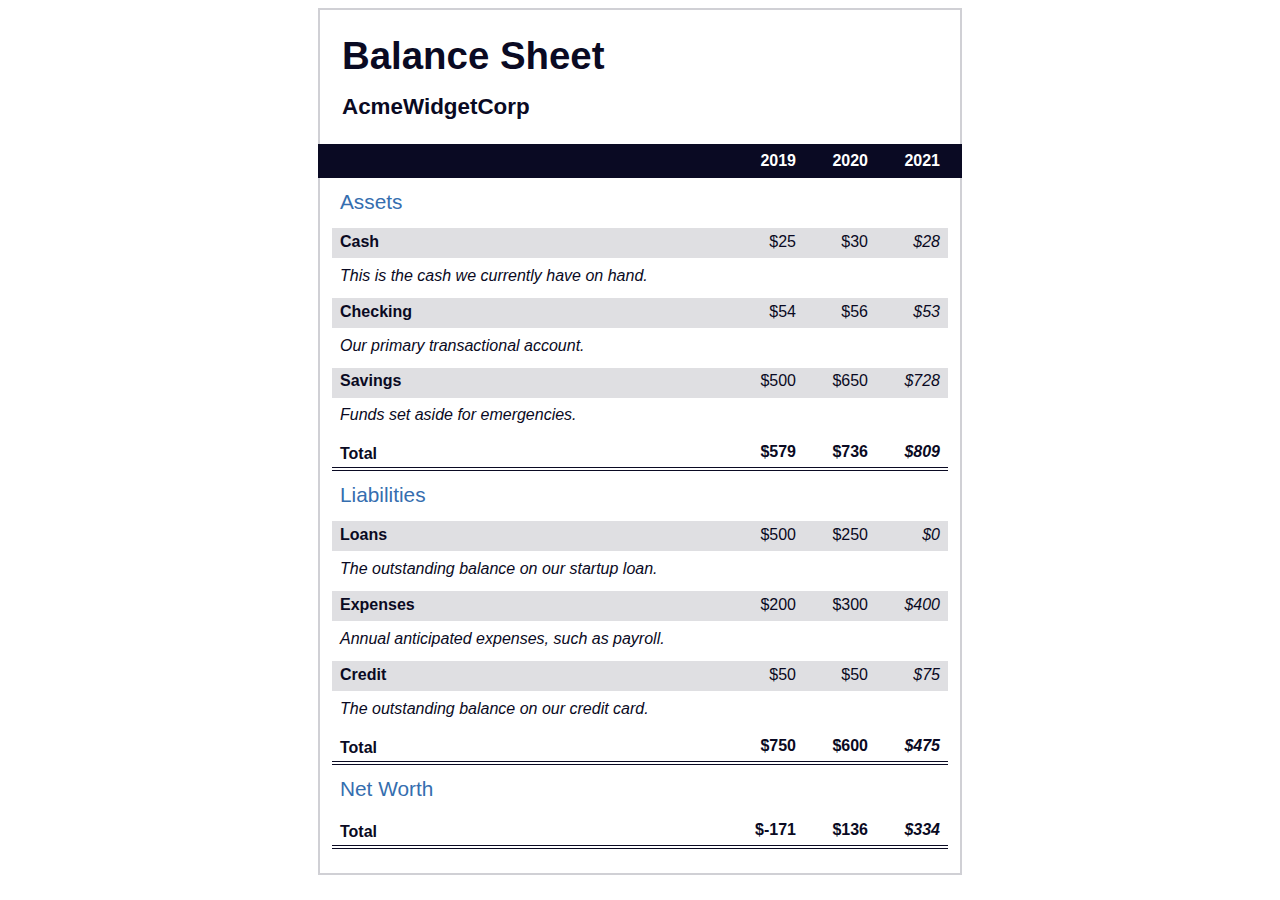
<file: Balance Sheet/index.html>
<!DOCTYPE html>
<html lang="en">
  <head>
    <meta charset="UTF-8" />
    <meta name="viewport" content="width=device-width, initial-scale=1.0" />
    <title>Balance Sheet</title>
    <link rel="stylesheet" href="./styles.css" />
  </head>
  <body>
    <main>
      <section>
        <h1>
          <span class="flex">
            <span>AcmeWidgetCorp</span>
            <span>Balance Sheet</span>
          </span>
        </h1>
        <div id="years" aria-hidden="true">
          <span class="year">2019</span>
          <span class="year">2020</span>
          <span class="year">2021</span>
        </div>
        <div class="table-wrap">
          <table>
            <caption>
              Assets
            </caption>
            <thead>
              <tr>
                <td></td>
                <th><span class="sr-only year">2019</span></th>
                <th><span class="sr-only year">2020</span></th>
                <th class="current"><span class="sr-only year">2021</span></th>
              </tr>
            </thead>
            <tbody>
              <tr class="data">
                <th>
                  Cash
                  <span class="description"
                    >This is the cash we currently have on hand.</span
                  >
                </th>
                <td>$25</td>
                <td>$30</td>
                <td class="current">$28</td>
              </tr>
              <tr class="data">
                <th>
                  Checking
                  <span class="description"
                    >Our primary transactional account.</span
                  >
                </th>
                <td>$54</td>
                <td>$56</td>
                <td class="current">$53</td>
              </tr>
              <tr class="data">
                <th>
                  Savings
                  <span class="description"
                    >Funds set aside for emergencies.</span
                  >
                </th>
                <td>$500</td>
                <td>$650</td>
                <td class="current">$728</td>
              </tr>
              <tr class="total">
                <th>Total <span class="sr-only">Assets</span></th>
                <td>$579</td>
                <td>$736</td>
                <td class="current">$809</td>
              </tr>
            </tbody>
          </table>
          <table>
            <caption>
              Liabilities
            </caption>
            <thead>
              <tr>
                <td></td>
                <th><span class="sr-only">2019</span></th>
                <th><span class="sr-only">2020</span></th>
                <th><span class="sr-only">2021</span></th>
              </tr>
            </thead>
            <tbody>
              <tr class="data">
                <th>
                  Loans
                  <span class="description"
                    >The outstanding balance on our startup loan.</span
                  >
                </th>
                <td>$500</td>
                <td>$250</td>
                <td class="current">$0</td>
              </tr>
              <tr class="data">
                <th>
                  Expenses
                  <span class="description"
                    >Annual anticipated expenses, such as payroll.</span
                  >
                </th>
                <td>$200</td>
                <td>$300</td>
                <td class="current">$400</td>
              </tr>
              <tr class="data">
                <th>
                  Credit
                  <span class="description"
                    >The outstanding balance on our credit card.</span
                  >
                </th>
                <td>$50</td>
                <td>$50</td>
                <td class="current">$75</td>
              </tr>
              <tr class="total">
                <th>Total <span class="sr-only">Liabilities</span></th>
                <td>$750</td>
                <td>$600</td>
                <td class="current">$475</td>
              </tr>
            </tbody>
          </table>
          <table>
            <caption>
              Net Worth
            </caption>
            <thead>
              <tr>
                <td></td>
                <th><span class="sr-only">2019</span></th>
                <th><span class="sr-only">2020</span></th>
                <th><span class="sr-only">2021</span></th>
              </tr>
            </thead>
            <tbody>
              <tr class="total">
                <th>Total <span class="sr-only">Net Worth</span></th>
                <td>$-171</td>
                <td>$136</td>
                <td class="current">$334</td>
              </tr>
            </tbody>
          </table>
        </div>
      </section>
    </main>
  </body>
</html>
</file>
<file: Balance Sheet/styles.css>
span[class~="sr-only"] {
  border: 0 !important;
  clip: rect(1px, 1px, 1px, 1px) !important;
  clip-path: inset(50%) !important;
  height: 1px !important;
  width: 1px !important;
  position: absolute !important;
  overflow: hidden !important;
  white-space: nowrap !important;
  padding: 0 !important;
  margin: -1px !important;
}

html {
  box-sizing: border-box;
}

body {
  font-family: sans-serif;
  color: #0a0a23;
}

h1 {
  max-width: 37.25rem;
  margin: 0 auto;
  padding: 1.5rem 1.25rem;
}

h1 .flex {
  display: flex;
  flex-direction: column-reverse;
  gap: 1rem;
}

h1 .flex span:first-of-type {
  font-size: 0.7em;
}

h1 .flex span:last-of-type {
  font-size: 1.2em;
}

section {
  max-width: 40rem;
  margin: 0 auto;
  border: 2px solid #d0d0d5;
}

#years {
  display: flex;
  justify-content: flex-end;
  position: sticky;
  z-index: 999;
  top: 0;
  background: #0a0a23;
  color: #fff;
  padding: 0.5rem calc(1.25rem + 2px) 0.5rem 0;
  margin: 0 -2px;
}

#years span[class] {
  font-weight: bold;
  width: 4.5rem;
  text-align: right;
}

.table-wrap {
  padding: 0 0.75rem 1.5rem 0.75rem;
}

table {
  border-collapse: collapse;
  border: 0;
  width: 100%;
  position: relative;
  margin-top: 3rem;
}

table caption {
  color: #356eaf;
  font-size: 1.3em;
  font-weight: normal;
  position: absolute;
  top: -2.25rem;
  left: 0.5rem;
}

tbody td {
  width: 100vw;
  min-width: 4rem;
  max-width: 4rem;
}

tbody th {
  width: calc(100% - 12rem);
}

tr[class="total"] {
  border-bottom: 4px double #0a0a23;
  font-weight: bold;
}

tr[class="total"] th {
  text-align: left;
  padding: 0.5rem 0 0.25rem 0.5rem;
}

tr.total td {
  text-align: right;
  padding: 0 0.25rem;
}

tr.total td:nth-of-type(3) {
  padding-right: 0.5rem;
}

tr.total:hover {
  background-color: #99c9ff;
}

td.current {
  font-style: italic;
}

tr.data {
  background-image: linear-gradient(
    to bottom,
    #dfdfe2 1.845rem,
    white 1.845rem
  );
}

tr.data th {
  text-align: left;
  padding-top: 0.3rem;
  padding-left: 0.5rem;
}

tr.data th .description {
  display: block;
  font-weight: normal;
  font-style: italic;
  padding: 1rem 0 0.75rem;
  margin-right: -13.5rem;
}

tr.data td {
  vertical-align: top;
  padding: 0.3rem 0.25rem 0;
  text-align: right;
}
tr.data td:last-of-type {
  padding-right: 0.5rem;
}
</file>
